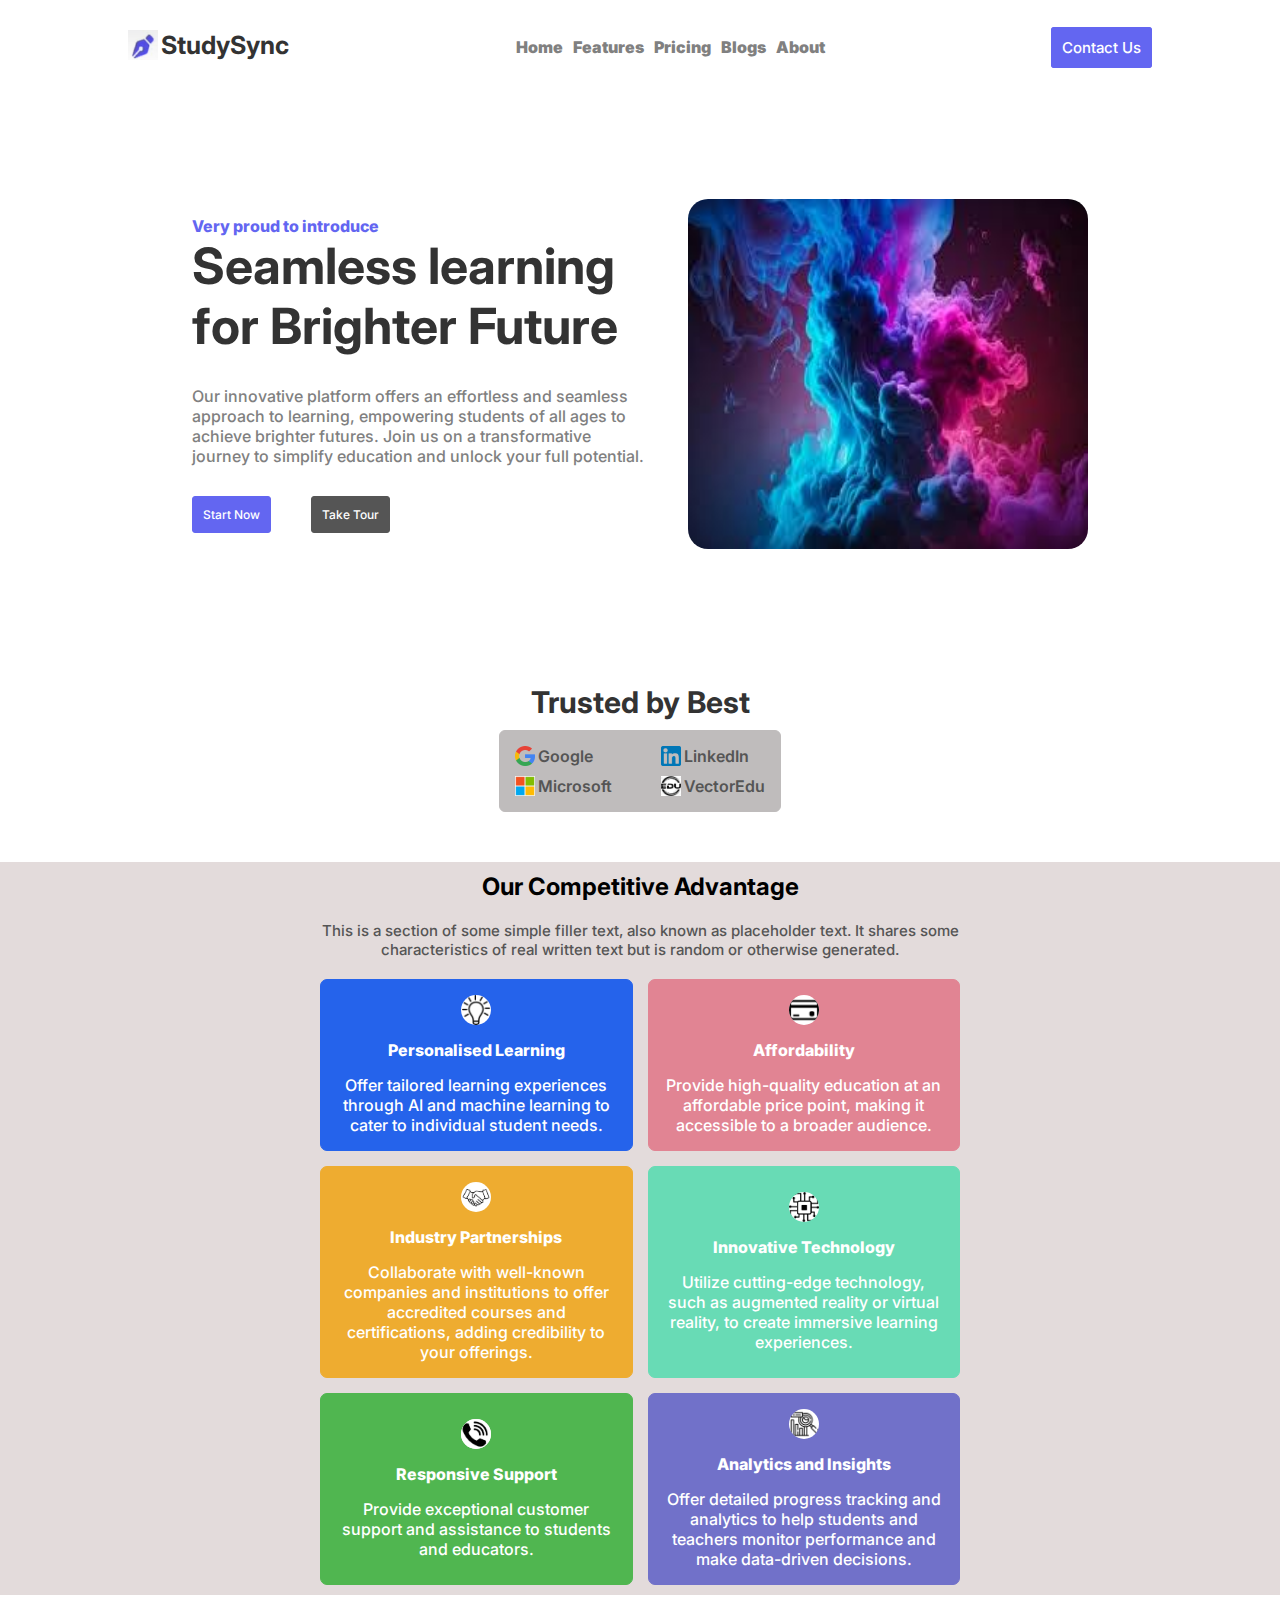
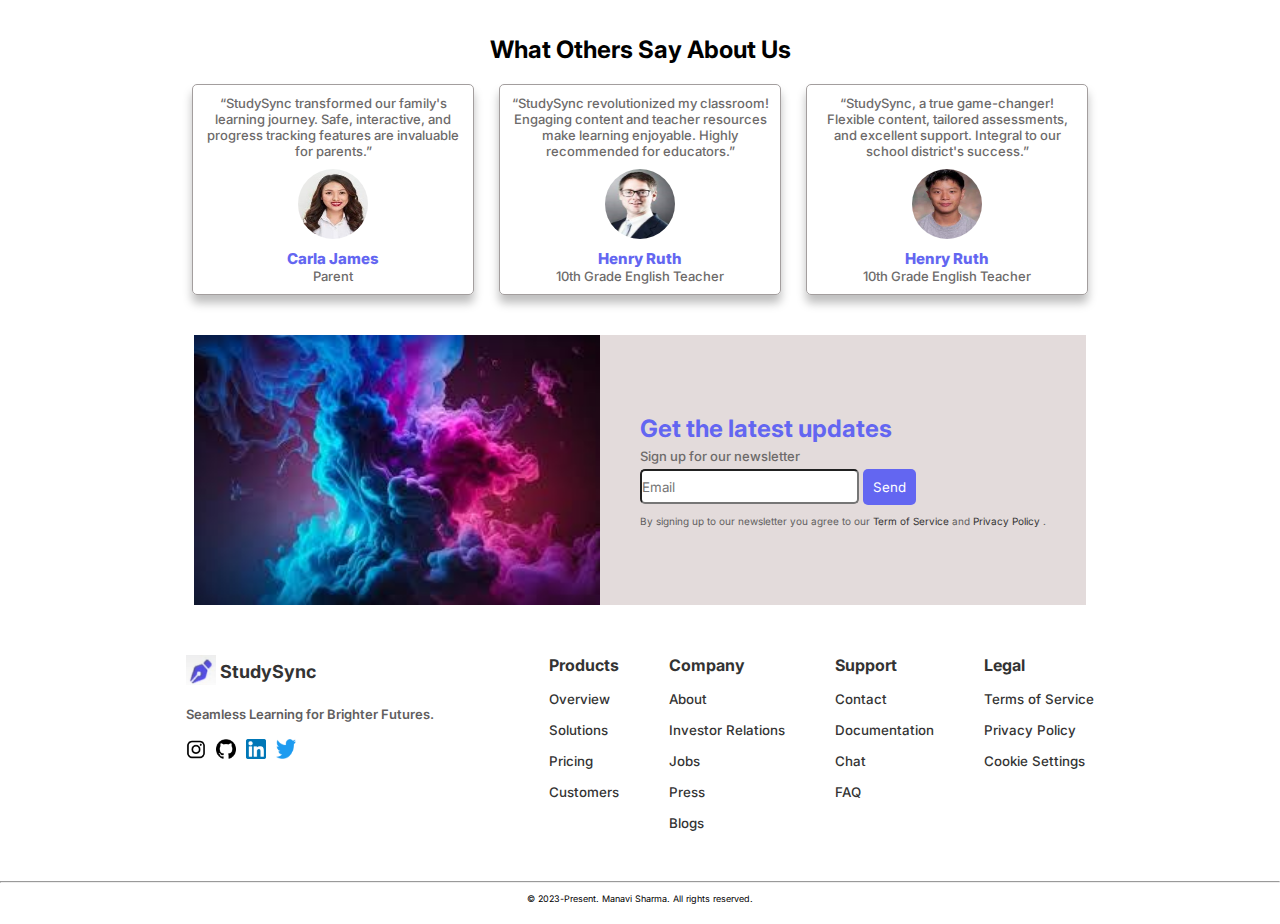
<file: index.html>
<!DOCTYPE html>
<html lang="en">
<head>
    <meta charset="UTF-8">
    <meta name="viewport" content="width=device-width, initial-scale=1.0">
    <title>StudySync</title>
    <link rel="stylesheet" href="studysync.css">
    <link rel="shortcut icon" href="logo.png" type="image/x-icon">
</head>
<body>
    <header>
        <div class="headerbox">
            <div class="logobox">
                <a href="#logo"><img id="logoicon" src="logo.png" alt=""></a> 
                <a href="#studysync"> <p id="logotext">StudySync</p></a>
            </div>
            <nav id="nav">
                <a href="">Home</a>
                <a href="">Features</a>
                <a href="">Pricing</a>
                <a href="">Blogs</a>
                <a href="">About</a>
            </nav>
            <div id="button1">
                <a href="">Contact Us</a>
            </div>
        </div>
    </header>

    <div class="content">
        <div class="mainbox">
            <div class="leftbox">
<p id="p1">Very proud to introduce</p>
<p id="p2">Seamless learning for Brighter Future</p>
<p id="p3"> Our innovative platform offers an effortless and seamless approach to learning, empowering students of all ages to achieve brighter futures. Join us on a transformative journey to simplify education and unlock your full potential.</p>
 <div id="button2">
<a id="startbutton" href="">Start Now</a>  
 <a id="taketourbutton" href="">Take Tour</a> 
</div>        
</div>
            <div class="rightbox">
<img id="colorsplash" src="colorsplash.jpeg" alt="">
            </div>
        </div>
    </div>

    <div class="box">
        <p class="part1">Trusted by Best</p>
<div class="part2">
    <div class="sec1">
    <div class="logobox">
        <img src="google.webp" alt="">
        <span>Google</span>
    </div>
    <div class="logobox">
        <img src="Microsoft.png" alt="">
        <span>Microsoft</span>
    </div>
</div>
<div class="sec2">
    <div class="logobox">
        <img src="linkedin.png" alt="">
        <span>LinkedIn</span>
    </div>
    <div class="logobox">
        <img src="VectorEdu.jpg" alt="">
        <span>VectorEdu</span>
    </div>
</div>
</div>
    </div>

<div class="greybox">
<div class="cardhead">
    <div class="head1">
        <span>Our Competitive Advantage</span>
    </div>
    <div class="head2">
        <p>This is a section of some simple filler text, also known as placeholder text. It shares some characteristics of real written text but is random or otherwise generated.</p>
    </div>
</div>


    <div class="cardsbox">
        <div class="card1">
            <img id="img" src="icon1.png" alt="">
            <div class="text">
<div class="heading">
    <span>Personalised Learning</span>
</div>
<div class="info">
<p> Offer tailored learning experiences through AI and machine learning to cater to individual student needs.</p>
</div>
            </div>
        </div>
        <div class="card2">
            <img id="img" src="icon2.png" alt="">
        
        <div class="text">
        <div class="heading">
            <span>Affordability</span>
        </div>
        <div class="info">
            <p>Provide high-quality education at an affordable price point, making it accessible to a broader audience.</p>
        </div>
        </div>
        </div>
        <div class="card3">
            <img id="img" src="icon3.jpg" alt="">
        
        <div class="text">
            <div class="heading">
                <span>Industry Partnerships</span>
            </div>
            <div class="info">
                <p> Collaborate with well-known companies and institutions to offer accredited courses and certifications, adding credibility to your offerings.</p>
            </div>
        </div>
    </div>
        <div class="card4">
            <img src="icon4.png" alt="" id="img">
            <div class="text">
                <div class="heading">
                   <span>Innovative Technology</span> 
                </div>
                <div class="info">
                    <p>Utilize cutting-edge technology, such as augmented reality or virtual reality, to create immersive learning experiences.</p>
                </div>
            </div>
        </div>
        <div class="card5">
            <img src="icon5.jpg" alt="" id="img">
            <div class="text">
                <div class="heading">
                    <span>Responsive Support</span>
                </div>
                <div class="info">
<p> Provide exceptional customer support and assistance to students and educators.</p>
                </div>
            </div>
        </div>
        <div class="card6">
            <img src="icon6.png" alt="" id="img">
            <div class="text">
                <div class="heading">
                    <span>Analytics and Insights</span>
                </div>
                <div class="info">
                    Offer detailed progress tracking and analytics to help students and teachers monitor performance and make data-driven decisions.
                </div>
            </div>
        </div>
        
    </div>

</div>

<div class="lastbox">
    <div class="testimonial">
        <div class="upperbox">
<span>What Others Say About Us</span>
        </div>
        <div class="lowerbox">
<div class="person1">
    <div class="review">
       <p> “StudySync transformed our family's learning journey. Safe, interactive, and progress tracking features are invaluable for parents.”</p> 
    </div>
    <img class="person" src="p1.jpeg" alt="">
    <div class="personinfo">
        <p class="name">Carla James</p>
        <p class="designation">Parent</p>
    </div>
</div>
<div class="person2">
    <div class="review">
        <p>“StudySync revolutionized my classroom! Engaging content and teacher resources make learning enjoyable. Highly recommended for educators.”</p> 
     </div>
     <img class="person" src="p2.jpeg" alt="">
     <div class="personinfo">
         <p class="name">Henry Ruth</p>
         <p class="designation">10th Grade English Teacher</p>
     </div>
</div>
<div class="person3">
    <div class="review">
        <p>“StudySync, a true game-changer! Flexible content, tailored assessments, and excellent support. Integral to our school district's success.”</p> 
     </div>
     <img class="person" src="p3.jpeg" alt="">
     <div class="personinfo">
         <p class="name">Henry Ruth</p>
         <p class="designation">10th Grade English Teacher</p>
     </div>
</div>
        </div>
    </div>

<div class="newsletter">
        <img class="imgbox" src="colorsplash.jpeg" alt="">

<div class="textbox">
    <div class="update"><p>Get the latest updates</p></div>
    <div class="sign"><p>Sign up for our newsletter</p></div>
    <div class="input">
<input type="email" class="mail" placeholder="Email"/>
<button class="send">Send</button></div>
<div class="agreement">
    By signing up to our newsletter you agree to our
    <a href="#" class="newslink">
        Term of Service
     </a> 
    and 
    <a href="#" class="newslink">
        Privacy Policy
    </a>.
</div>
    </div>
</div>
</div>

</div>

<div class="finalbox">

    <div class="companyinfo">
        <div class="logobox2">
            <a href="#logo"><img id="logoicon2" src="logo.png" alt=""></a> 
            <a href="#studysync"> <p id="logotext2">StudySync</p></a>
        </div>
        <p id="line">Seamless Learning for Brighter Futures.</p>
<div class="logoicons">
    <a href="#"> <img class="icons" src="insta.png" alt=""></a>
    <a href="#"><img class="icons" src="GITHUB.png" alt=""></a>
    <a href="#"><img class="icons" src="linkedin.png" alt=""></a>
    <a href="#"><img class="icons" src="twitter.png" alt=""></a>
</div>

    </div>


   <div class="right">
<div class="slip">
        <div class="title">Products</div>
        <div class="list">
            <a href="#">  <p>Overview</p></a>
                <a href="#"> <p>Solutions</p></a>
                    <a href="#">    <p>Pricing</p></a>
                        <a href="#">    <p>Customers</p></a>
        </div>
    </div>

    <div class="slip">
        <div class="title">Company</div>
        <div class="list">
            <a href="#">     <p>About</p> </a>
                <a href="#">     <p>Investor Relations</p></a>
                    <a href="#">     <p>Jobs</p></a>
                        <a href="#">     <p>Press</p></a>
                            <a href="#">     <p>Blogs</p></a>
        </div>
    </div>

    <div class="slip">
        <div class="title">Support</div>
        <div class="list">
            <a href="#">     <p>Contact</p></a>
                <a href="#">    <p>Documentation</p></a>
                    <a href="#">    <p>Chat</p></a>
                        <a href="#">     <p>FAQ</p></a>
        </div>
    </div>

    <div class="slip">
        <div class="title">Legal</div>
        <div class="list">
            <a href="#">    <p>Terms of Service</p></a>
                <a href="#">   <p>Privacy Policy</p></a>
                    <a href="#">   <p>Cookie Settings</p></a>
        </div>
    </div>
</div>

</div>



<hr>
<footer>
    <span>&#169 2023-Present. Manavi Sharma. All rights reserved.</span>
</footer>

</body>
</html>
</file>
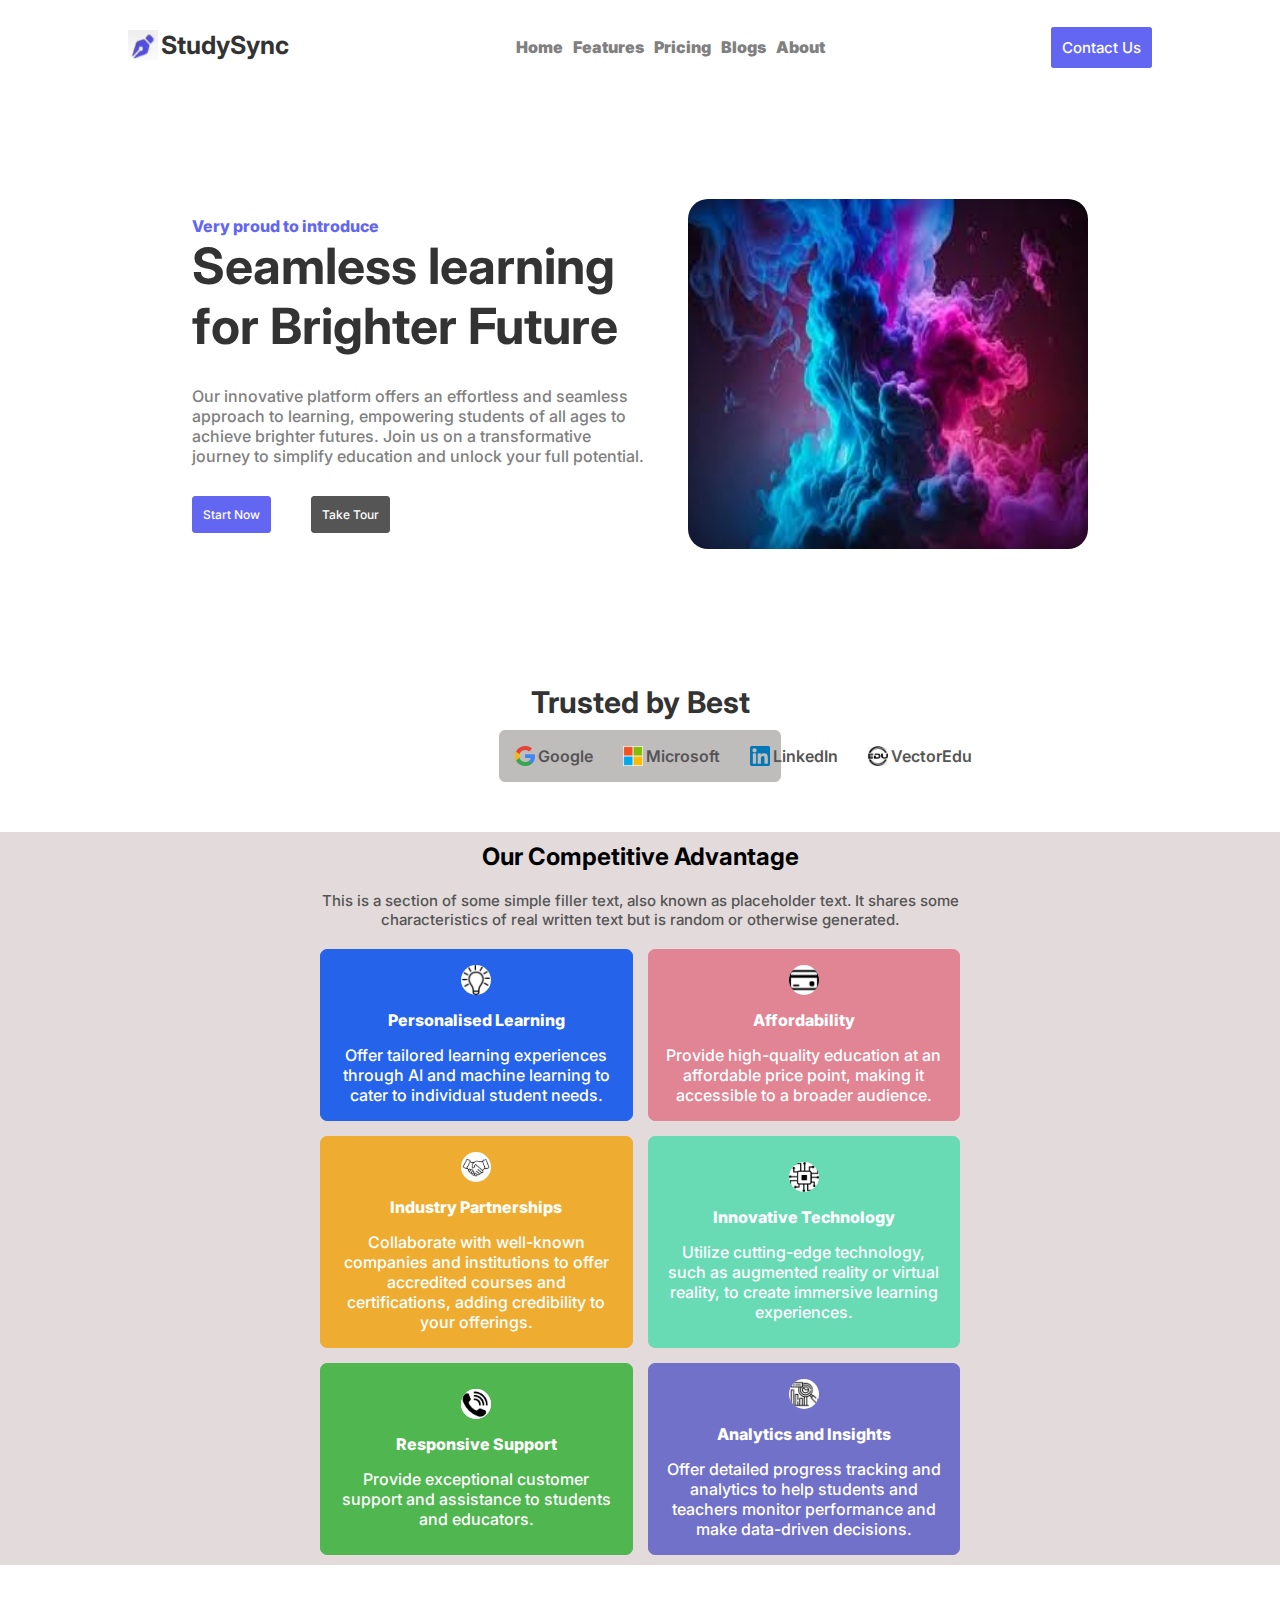
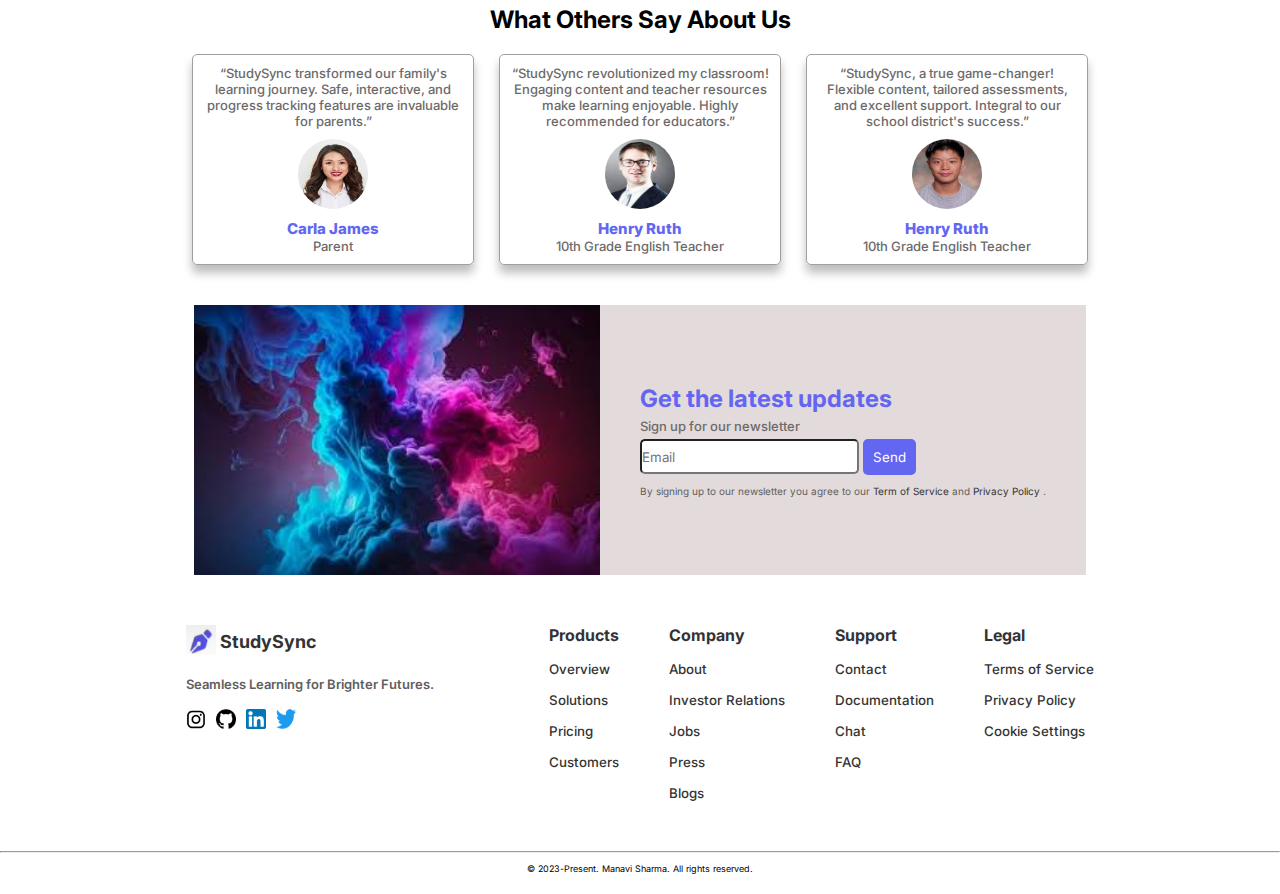
<file: studysync.html>
<!DOCTYPE html>
<html lang="en">
<head>
    <meta charset="UTF-8">
    <meta name="viewport" content="width=device-width, initial-scale=1.0">
    <title>StudySync</title>
    <link rel="stylesheet" href="studysync.css">
    <link rel="shortcut icon" href="logo.png" type="image/x-icon">
</head>
<body>
    <header>
        <div class="headerbox">
            <div class="logobox">
                <a href="#logo"><img id="logoicon" src="logo.png" alt=""></a> 
                <a href="#studysync"> <p id="logotext">StudySync</p></a>
            </div>
            <nav id="nav">
                <a href="">Home</a>
                <a href="">Features</a>
                <a href="">Pricing</a>
                <a href="">Blogs</a>
                <a href="">About</a>
            </nav>
            <div id="button1">
                <a href="">Contact Us</a>
            </div>
        </div>
    </header>

    <div class="content">
        <div class="mainbox">
            <div class="leftbox">
<p id="p1">Very proud to introduce</p>
<p id="p2">Seamless learning for Brighter Future</p>
<p id="p3"> Our innovative platform offers an effortless and seamless approach to learning, empowering students of all ages to achieve brighter futures. Join us on a transformative journey to simplify education and unlock your full potential.</p>
 <div id="button2">
<a id="startbutton" href="">Start Now</a>  
 <a id="taketourbutton" href="">Take Tour</a> 
</div>        
</div>
            <div class="rightbox">
<img src="colorsplash.jpeg" alt="">
            </div>
        </div>
    </div>

    <div class="box">
        <p class="part1">Trusted by Best</p>
<div class="part2">
    <div class="logobox">
        <img src="google.webp" alt="">
        <span>Google</span>
    </div>
    <div class="logobox">
        <img src="Microsoft.png" alt="">
        <span>Microsoft</span>
    </div>
    <div class="logobox">
        <img src="linkedin.png" alt="">
        <span>LinkedIn</span>
    </div>
    <div class="logobox">
        <img src="VectorEdu.jpg" alt="">
        <span>VectorEdu</span>
    </div>

</div>
    </div>

<div class="greybox">
<div class="cardhead">
    <div class="head1">
        <span>Our Competitive Advantage</span>
    </div>
    <div class="head2">
        <p>This is a section of some simple filler text, also known as placeholder text. It shares some characteristics of real written text but is random or otherwise generated.</p>
    </div>
</div>


    <div class="cardsbox">
        <div class="card1">
            <img id="img" src="icon1.png" alt="">
            <div class="text">
<div class="heading">
    <span>Personalised Learning</span>
</div>
<div class="info">
<p> Offer tailored learning experiences through AI and machine learning to cater to individual student needs.</p>
</div>
            </div>
        </div>
        <div class="card2">
            <img id="img" src="icon2.png" alt="">
        
        <div class="text">
        <div class="heading">
            <span>Affordability</span>
        </div>
        <div class="info">
            <p>Provide high-quality education at an affordable price point, making it accessible to a broader audience.</p>
        </div>
        </div>
        </div>
        <div class="card3">
            <img id="img" src="icon3.jpg" alt="">
        
        <div class="text">
            <div class="heading">
                <span>Industry Partnerships</span>
            </div>
            <div class="info">
                <p> Collaborate with well-known companies and institutions to offer accredited courses and certifications, adding credibility to your offerings.</p>
            </div>
        </div>
    </div>
        <div class="card4">
            <img src="icon4.png" alt="" id="img">
            <div class="text">
                <div class="heading">
                   <span>Innovative Technology</span> 
                </div>
                <div class="info">
                    <p>Utilize cutting-edge technology, such as augmented reality or virtual reality, to create immersive learning experiences.</p>
                </div>
            </div>
        </div>
        <div class="card5">
            <img src="icon5.jpg" alt="" id="img">
            <div class="text">
                <div class="heading">
                    <span>Responsive Support</span>
                </div>
                <div class="info">
<p> Provide exceptional customer support and assistance to students and educators.</p>
                </div>
            </div>
        </div>
        <div class="card6">
            <img src="icon6.png" alt="" id="img">
            <div class="text">
                <div class="heading">
                    <span>Analytics and Insights</span>
                </div>
                <div class="info">
                    Offer detailed progress tracking and analytics to help students and teachers monitor performance and make data-driven decisions.
                </div>
            </div>
        </div>
        
    </div>
</div>

<div class="lastbox">
    <div class="testimonial">
        <div class="upperbox">
<span>What Others Say About Us</span>
        </div>
        <div class="lowerbox">
<div class="person1">
    <div class="review">
       <p> “StudySync transformed our family's learning journey. Safe, interactive, and progress tracking features are invaluable for parents.”</p> 
    </div>
    <img class="person" src="p1.jpeg" alt="">
    <div class="personinfo">
        <p class="name">Carla James</p>
        <p class="designation">Parent</p>
    </div>
</div>
<div class="person2">
    <div class="review">
        <p>“StudySync revolutionized my classroom! Engaging content and teacher resources make learning enjoyable. Highly recommended for educators.”</p> 
     </div>
     <img class="person" src="p2.jpeg" alt="">
     <div class="personinfo">
         <p class="name">Henry Ruth</p>
         <p class="designation">10th Grade English Teacher</p>
     </div>
</div>
<div class="person3">
    <div class="review">
        <p>“StudySync, a true game-changer! Flexible content, tailored assessments, and excellent support. Integral to our school district's success.”</p> 
     </div>
     <img class="person" src="p3.jpeg" alt="">
     <div class="personinfo">
         <p class="name">Henry Ruth</p>
         <p class="designation">10th Grade English Teacher</p>
     </div>
</div>
        </div>
    </div>

<div class="newsletter">
        <img class="imgbox" src="colorsplash.jpeg" alt="">

<div class="textbox">
    <div class="update"><p>Get the latest updates</p></div>
    <div class="sign"><p>Sign up for our newsletter</p></div>
    <div class="input">
<input type="email" class="mail" placeholder="Email"/>
<button class="send">Send</button></div>
<div class="agreement">
    By signing up to our newsletter you agree to our
    <a href="#" class="newslink">
        Term of Service
     </a> 
    and 
    <a href="#" class="newslink">
        Privacy Policy
    </a>.
</div>
    </div>
</div>
</div>

</div>

<div class="finalbox">

    <div class="companyinfo">
        <div class="logobox2">
            <a href="#logo"><img id="logoicon2" src="logo.png" alt=""></a> 
            <a href="#studysync"> <p id="logotext2">StudySync</p></a>
        </div>
        <p id="line">Seamless Learning for Brighter Futures.</p>
<div class="logoicons">
    <a href="#"> <img class="icons" src="insta.png" alt=""></a>
    <a href="#"><img class="icons" src="GITHUB.png" alt=""></a>
    <a href="#"><img class="icons" src="linkedin.png" alt=""></a>
    <a href="#"><img class="icons" src="twitter.png" alt=""></a>
</div>

    </div>


   <div class="right">
<div class="slip">
        <div class="title">Products</div>
        <div class="list">
            <a href="#">  <p>Overview</p></a>
                <a href="#"> <p>Solutions</p></a>
                    <a href="#">    <p>Pricing</p></a>
                        <a href="#">    <p>Customers</p></a>
        </div>
    </div>

    <div class="slip">
        <div class="title">Company</div>
        <div class="list">
            <a href="#">     <p>About</p> </a>
                <a href="#">     <p>Investor Relations</p></a>
                    <a href="#">     <p>Jobs</p></a>
                        <a href="#">     <p>Press</p></a>
                            <a href="#">     <p>Blogs</p></a>
        </div>
    </div>

    <div class="slip">
        <div class="title">Support</div>
        <div class="list">
            <a href="#">     <p>Contact</p></a>
                <a href="#">    <p>Documentation</p></a>
                    <a href="#">    <p>Chat</p></a>
                        <a href="#">     <p>FAQ</p></a>
        </div>
    </div>

    <div class="slip">
        <div class="title">Legal</div>
        <div class="list">
            <a href="#">    <p>Terms of Service</p></a>
                <a href="#">   <p>Privacy Policy</p></a>
                    <a href="#">   <p>Cookie Settings</p></a>
        </div>
    </div>
</div>

</div>



<hr>
<footer>
    <span>&#169 2023-Present. Manavi Sharma. All rights reserved.</span>
</footer>

</body>
</html>
</file>
<file: studysync.css>
@import url('https://fonts.googleapis.com/css2?family=Inter:wght@100;200;400;500;600;700&display=swap');
:root {
    --primary-color: #6366F1;
    --accent-color: #3f83f8;
    --text-color: #333333;
    --link-color: #2563eb;
    --background-color: #ffffff;
    --light-gray: #f0f0f0;
    --gray: #808080;
    --dark-gray: #555;
}
* {
    margin: 0;
    padding: 0;
    font-family: 'Inter', sans-serif;
    text-decoration: none;
}

body{
    overflow-x: hidden;
    height:100vh;
    width:100vw;
    background-color: var(--background-color);
    }
    header{
        display:flex;
        justify-content: center;
        margin-top:30px;
    }
.headerbox{
    width:80%;
    display:flex;
justify-content: space-between;
align-items: center;

} 
@media (max-width:825px) {
    .part2{
        display:flex;
        justify-content: center;
        gap:2px;
    }
    .sec2, .sec1{
        display:flex;
        flex-direction: column;
        align-items: center;
    }
.cardsbox{
    width:85%;
    margin:auto;
}
    .box{
        padding-top: 100px;
    }
    .part2{
        display:flex;
        flex-direction: column;
        width:270px;  
    }
   .logobox{
    padding:5px;
   }
    #colorsplash{
        width:300px;
        height: 300px;
    }
    .mainbox{
        display: flex;
        flex-direction: column;
        align-items: center;
    }
    .header{
        display: flex;
        justify-content: center;
    }
    #nav{
        display: none;
    }
    #button1{
display:none;
    }
    #button2{
        display: flex;
        justify-content: center;
        margin-bottom: 30px;
    }
    .rightbox{
        margin-right:50px;
    }
.part1{
    margin-top:300px;
}
.part2{
   grid-template-columns: repeat(2,1fr);
}
.head1{
    text-align: center;
}

.newsletter{
    display:flex;
    flex-direction:column;
    align-items: center;
}
.imgbox{width:320px;}}

@media (max-width:825px){
    .mail{height:20px;}
    .input{
        display:flex;
    }
    .textbox{
padding-bottom: 5px;
    }
    .finalbox{
        display: flex;
        flex-direction: column;
        gap:30px;
    }
    .companyinfo{
        display:flex;
        flex-direction: column;
        align-items:center;
    }
    .right{
        display:flex;
        flex-direction:column;
        align-items:center;
    }
    .list{
        text-align: center;
    }
    .title{
        text-align: center;
    }
}

.logobox{
    display:flex;
}
#logoicon{
    height:30px;
    width:30px;
}
#logotext{
    color: #333333;
    font-weight: bold;
    font-size: 25px;
}
nav{
    display: flex;
    gap:10px;
    font-weight:900;
}
nav a{
    color:var(--gray);
}
#button1 a{
    border:1px solid #6366F1;
background-color:#6366F1 ;
border-radius: 3px;
color:white;
font-weight:500 ;
font-size: 15px;
padding:10px;
}
.content{
    margin-top: 60px;
    display: flex;
    justify-content: center;
    align-items: center;
}
.mainbox{
    display:flex;
    width:70%;
    height:500px;
    align-items: center;

}

.leftbox{
    display:flex;
    flex-direction: column;
    justify-content: center;

    
}
.rightbox{
    display: flex;
    align-items: center;
    padding-left: 40px;
    justify-content: center;
}
#p1{
    color: #6366F1;
    font-weight: 800;
    font-size: medium;
    
   
}
.rightbox img{
    width:400px;
    height:350px;
    border-radius: 20px;
   
}
#p2{
    color: #333333;
   font-size: 50px;
   font-weight: bolder;
   padding-bottom: 30px;
}
#p3{
    color: #808080;
    font-weight: 500;
    padding-bottom: 30px;
}
#button2{
    display:flex;
    gap:40px;   
}
#startbutton{
    border:1px solid #6366F1;
    background-color:#6366F1 ;
    border-radius: 3px;
    color:white;
    font-weight:500 ;
    font-size: 12px;
    padding:10px;

}
#taketourbutton{
    border:1px solid #555 ;
    background-color:#555 ;
    border-radius: 3px;
    color:white;
    font-weight:500 ;
    font-size: 12px;
    padding:10px;  
}
.box{
    margin-top:60px;
 display:flex;
 flex-direction:column;
 align-items: center;   
}
.part1{
color: #333333;
font-weight: bold;
font-size:30px;
}
.part2{
display:flex;
justify-content: space-between;
padding:15px;
margin-top: 10px;
gap:30px;
border: 1px solid #bfbcbc;
background-color:#bfbcbc;
border-radius: 6px;
width:250px;
}
.sec1{
    display:flex;
    flex-direction: column;
    gap:10px;
}
.sec2{
    display:flex;
    flex-direction: column;
    gap:10px;
}

.logobox{
    display: flex;
    gap:3px;
}
.part2 img{
    width:20px;
    height:20px;
}
.part2 span{
    color: #555;
    font-weight: 600;
}
.cardhead{
     margin:auto;
     margin-top: 50px;
    width:50%;
    display: flex;
    flex-direction: column;
    justify-content: center;
    align-items: center;
    gap:20px;
    padding-top: 10px;
}
.head1{
    font-weight: bold;
    font-size: x-large;
}
.head2{
    color:#555;
    font-weight: 500;
    text-align: center;
    font-size: 15px;
}



.cardsbox{
    display: grid;
    grid-template-columns: repeat(2,1fr);  
    gap:15px;
    width:50%;
    margin:auto;
    margin-top: 20px;
}
#img{
    height:30px;
    width:30px;
    background-color: #ffffff;
    border-radius: 50%;
}
.card1{
    gap:15px;
    display:flex;
    flex-direction: column;
    justify-content: center;
    align-items: center;
    border: 1px solid #2563eb;
    background-color: #2563eb ;
    border-radius: 7px;
    padding:15px;
}
.card2{
    gap:15px;
    display:flex;
    flex-direction: column;
    justify-content: center;
    align-items: center;
    border: 1px solid rgb(225, 132, 147);
    background-color:rgb(225, 132, 147) ;
    border-radius: 7px;
    padding:15px;
}
.card3{
    gap:15px;
    display:flex;
    flex-direction: column;
    justify-content: center;
    align-items: center;
    border: 1px solid rgb(238, 172, 48) ;
    background-color:rgb(238, 172, 48) ;
    border-radius: 7px;
    padding:15px;
}
.card4{
    gap:15px;
    display:flex;
    flex-direction: column;
    justify-content: center;
    align-items: center;
    border: 1px solid rgb(104, 219, 181) ;
    background-color: rgb(104, 219, 181) ;
    border-radius: 7px;
    padding:15px;
}
.card5{
    gap:15px;
    display:flex;
    flex-direction: column;
    justify-content: center;
    align-items: center;
    border: 1px solid rgb(80, 182, 80);
    background-color: rgb(80, 182, 80) ;
    border-radius: 7px;
    padding:15px;
}
.card6{
    gap:15px;
    display:flex;
    flex-direction: column;
    justify-content: center;
    align-items: center;
    border: 1px solid rgb(113, 113, 201);
    background-color:rgb(113, 113, 201) ;
    border-radius: 7px;
    padding:15px;
}
.text{
    display: flex;
    flex-direction: column;
    align-items: center;
    color:white;
    gap:15px;
}
.heading{
    
font-weight: 800;
}
.info{
    font-weight: 500;
    text-align: center;
}
.greybox{

    padding-bottom:10px ;
    background-color: #e3dbdb;
}
.testimonial{
   width:70%;
    margin:auto;
    margin-top:40px;
    display:flex;
    flex-direction: column;
    align-items: center;
    gap:20px;
}
.upperbox{
font-weight: bold;
font-size: x-large;
}
.lowerbox{
   display:grid;
   grid-template-columns: repeat(3,1fr);
   gap:25px;
}
.person{
    height:70px;
    width:70px;
    border-radius: 50%;

}
.person1{
    gap:10px;
    display: flex;
    flex-direction: column;
    align-items: center;
    justify-content: center;
    border:1px solid rgb(163, 158, 158);
    box-shadow: 0 8px 10px rgba(0, 0, 0, 0.259);
    border-radius: 5px;
    padding:10px;
}
.person2{
    gap:10px;
    display: flex;
    flex-direction: column;
    align-items: center;
    justify-content: center;
    border:1px solid rgb(163, 158, 158);
    box-shadow: 0 8px 10px rgba(0, 0, 0, 0.259);
    border-radius: 5px;
    padding:10px;
}
.person3{
    gap:10px;
    display: flex;
    flex-direction: column;
    align-items: center;
    justify-content: center;
    border:1px solid rgb(163, 158, 158);
    box-shadow: 0 8px 10px rgba(0, 0, 0, 0.259);
    border-radius: 5px;
    padding:10px;
}
.review{
    color:#6d6a6a;
    font-weight: 500;
    font-size: small;
    text-align: center;
}
.personinfo{
    display:flex;
    flex-direction:column;
    align-items: center;
}
.name{
    color:#6366F1;
    font-weight: 800;
    font-size: 15px;
}
.designation{
    color:#6d6a6a;
    font-size: small;
    font-weight: 500;
}
.newsletter{
    display: flex;
    width:71%;
    justify-content: center;
    margin:auto;
    margin-top:40px;
}
.textbox{
    background-color: #e3dbdb ;
    display: flex;
    flex-direction: column;
   padding-right:40px;
   padding-left: 40px;
    justify-content: center;
    gap:5px;
}
.imgbox{
    height:270px;
}
.update{
    color:#6366F1;
    font-size: x-large;
    font-weight: bold;
}
.sign{
    color:#6d6a6a;
    font-size: small;
    font-weight: 500;
}
.agreement{
    color:#615e5e;
    font-size:x-small;
   margin-top:5px;
}
.mail{
    height:31px;
    border-radius: 5px;
}
.send{
    background-color: #6366F1;
    color:#ffffff;
    padding: 10px;
    border-radius: 5px;
    border:none;
}
.finalbox{
    display:flex;
  justify-content: space-between;  
width:71%;
margin:auto;
margin-top:50px;
}
.companyinfo{
    display: flex;
    flex-direction: column;
    gap:17px;
}
.logobox2{
    display:flex;
    gap:4px;

}
#logoicon2{
    height:30px;
    width:30px;
}
#logotext2{
    color: #333333;
    font-weight: bold;
    font-size: large;
    display: flex;
    align-items: flex-end;
    padding-top: 6px;
}
#line{
    font-size: small;
    font-weight: 600;
    color: #615e5e;
}
.logoicons{
    display:flex;
    justify-content: flex-start;
    gap:10px;
}
.icons{
    width:20px;
    height:20px;
    color: #555;
}
.right{
    display: flex;
    justify-content: space-between;
    gap:50px;
}
.slip{
    display: flex;
    flex-direction: column;
    gap:16px;
}
.title{
    color: #333333;
    font-weight: bold;
}
.list{
    display: flex;
    flex-direction: column;
    color: #5a5757;
    gap:15px;
    font-weight: 500;
    font-size: smaller;
}

footer{
   padding-bottom: 20px;
text-align: center;
font-size: xx-small;
margin-top: 10px;
}
hr{
    margin-top: 50px;
}
   a {
    color: #333333;
    text-decoration: none;
}
.rightbox:hover{
    transform: scale(1.04);
}
</file>
